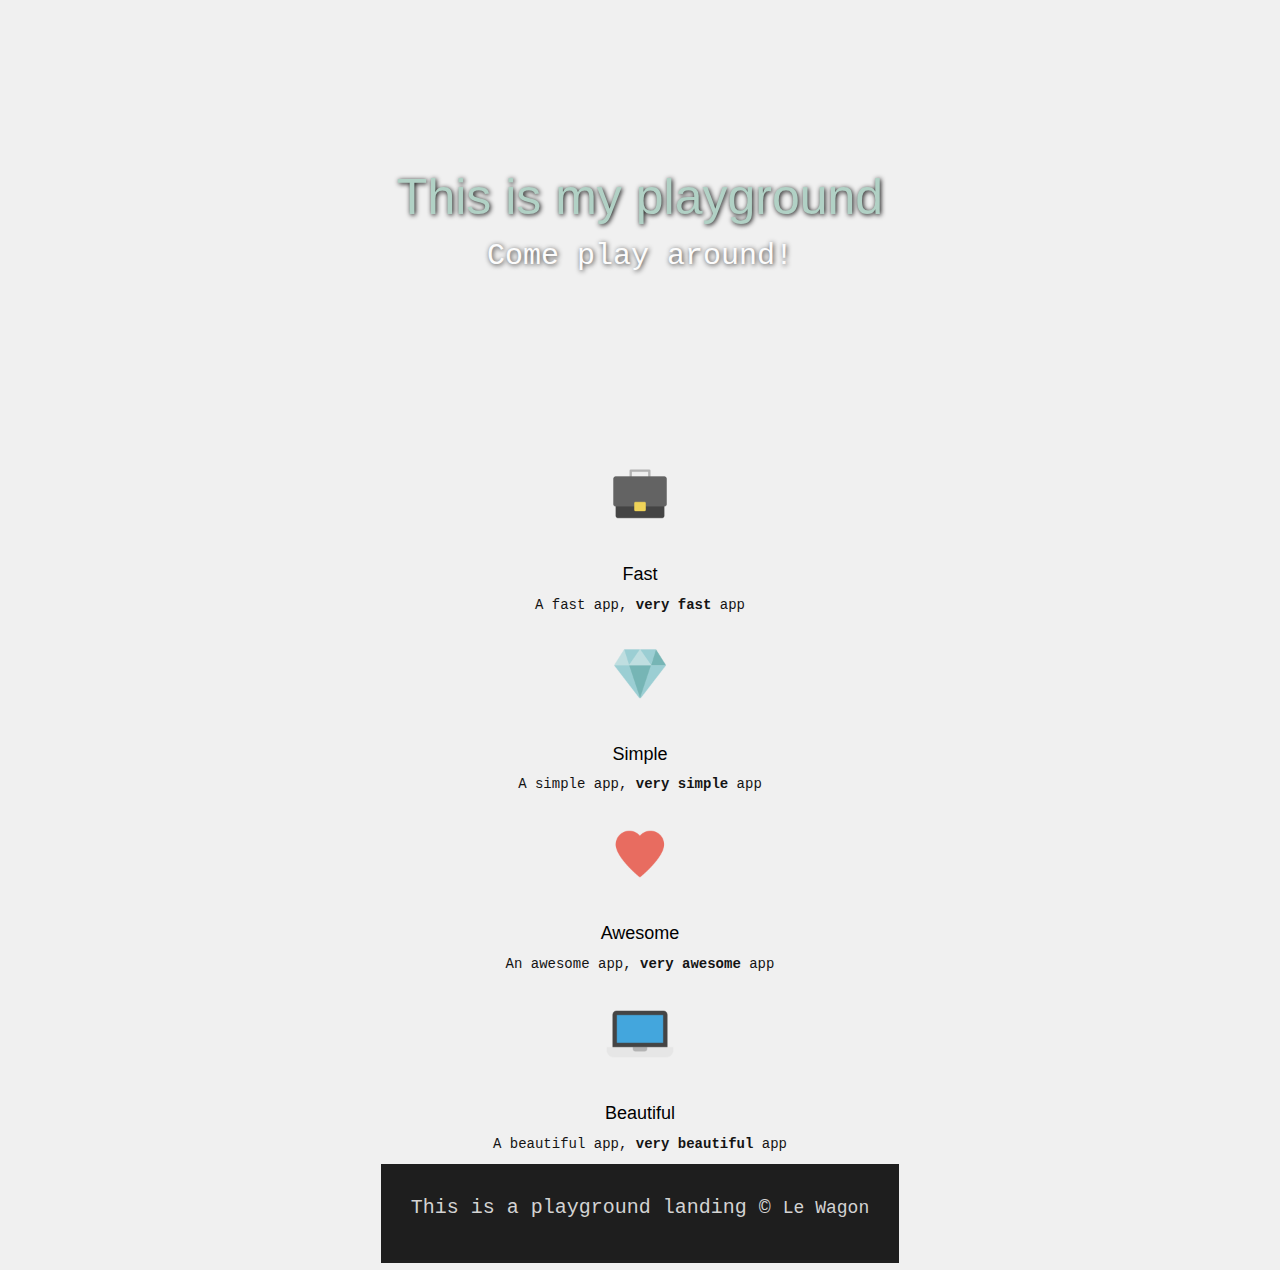
<file: Landing1/index.html>
<html>
  <head>
    <meta http-equiv="X-UA-Compatible" content="IE=edge">
    <meta name="viewport" content="width=device-width, initial-scale=1">
      <link href='style.css' rel='stylesheet'>
        <link rel="stylesheet" href="https://maxcdn.bootstrapcdn.com/bootstrap/3.2.0/css/bootstrap.min.css">

  </head>
    <link href='style.css' rel='stylesheet'>
      <link rel="stylesheet" href="https://use.fontawesome.com/releases/v5.3.1/css/all.css" integrity="sha384-mzrmE5qonljUremFsqc01SB46JvROS7bZs3IO2EmfFsd15uHvIt+Y8vEf7N7fWAU" crossorigin="anonymous">
  </head>

  <div id="banner">
    <body>
      <h1>This is my playground</h1>
       <p>Come play around! </p>
  </div>

  <div class="btn btn-security">
    <div>

  <div class="card">
    <img src="images/briefcase.png" alt="picture description" width="100">
      <h2>Fast</h2>
       <p>A fast app, <strong>very fast</strong> app</p>
  </div>


  <div class="card">
    <img src="images/diamond.png" alt="picture description" width="100">
      <h2>Simple</h2>
       <p>A simple app, <strong>very simple</strong> app</p>
  </div>

  <div class="card">
   <img src="images/heart.png" alt="picture description" width="100">
    <h2>Awesome</h2>
     <p>An awesome app, <strong>very awesome</strong> app</p>
  </div>

  <div class="card">
    <img src="images/laptop.png" alt="picture description" width="100">
      <h2>Beautiful</h2>
        <p>A beautiful app, <strong>very beautiful</strong> app</p>
    </body>
  </div>

  <div id="footer">
    <p>This is a playground landing ©
      <a href="..." id="link-wagon" >Le Wagon</a>
    <p>

  <div id="footer_a">
    <i class="fab fa-youtube"></i>

    <i class="fab fa-facebook"></i>

    <i class="fab fa-twitter"></i>

    <i class="fab fa-github"></i>
    </p>
  </div>
</file>
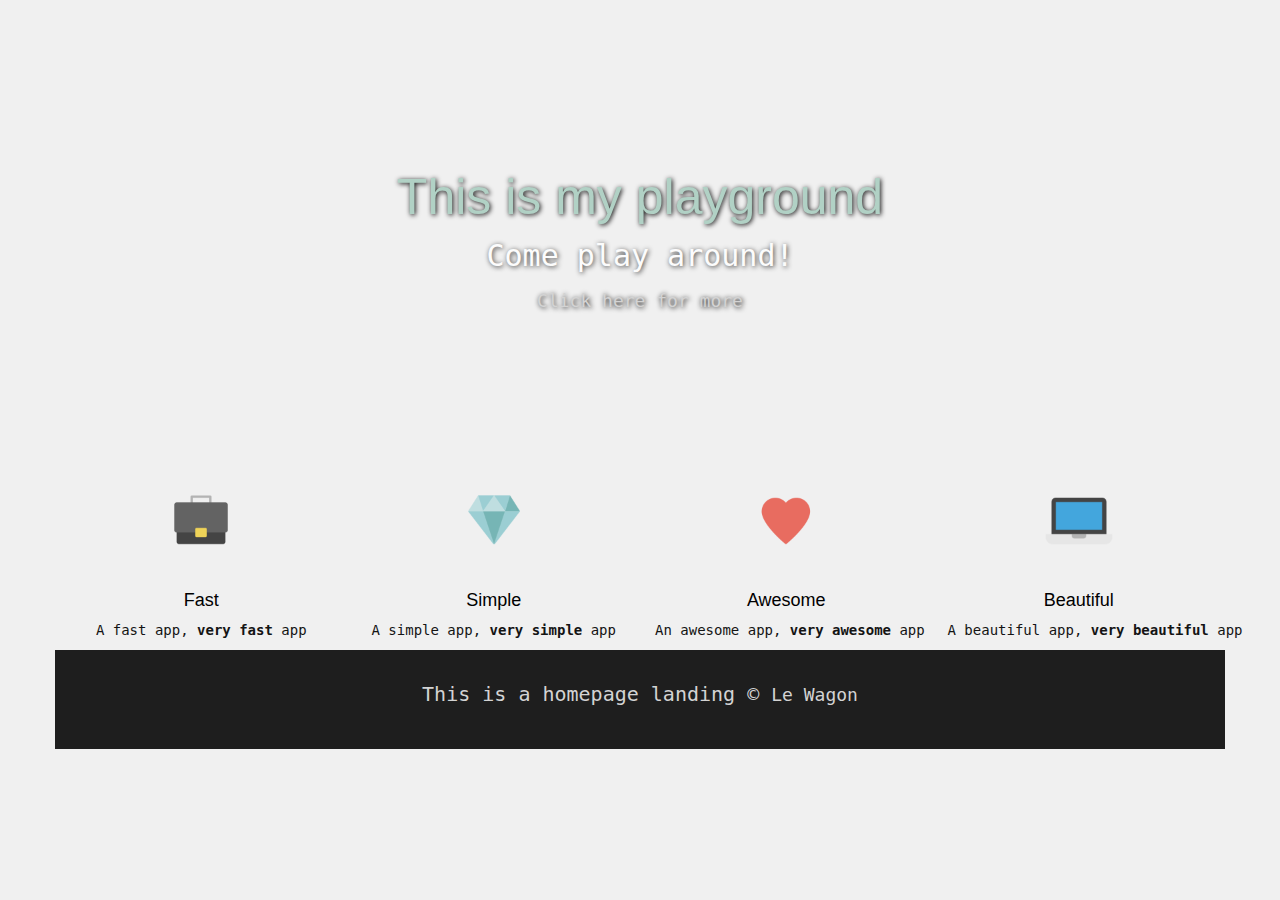
<file: Landing1/playground.html>
<html>
  <head>
    <meta http-equiv="X-UA-Compatible" content="IE=edge">
    <meta name="viewport" content="width=device-width, initial-scale=1">
      <link href='style.css' rel='stylesheet'>
        <link rel="stylesheet" href="https://maxcdn.bootstrapcdn.com/bootstrap/3.2.0/css/bootstrap.min.css">

  </head>
    <link href='style.css' rel='stylesheet'>
      <link rel="stylesheet" href="https://use.fontawesome.com/releases/v5.3.1/css/all.css" integrity="sha384-mzrmE5qonljUremFsqc01SB46JvROS7bZs3IO2EmfFsd15uHvIt+Y8vEf7N7fWAU" crossorigin="anonymous">
  </head>

  <div id="banner">
    <h1>This is my playground</h1>
     <p>Come play around! </p>
        <a href="http://www.lewagon.com">Click here for more</a>
  </div>

  <div class="btn btn-security">
    <div>

  <div class="container">
    <div class="row">
     <div class="col-xs-12 col-sm-6 col-md-3">
      <div class="card">
        <img src="images/briefcase.png" alt="picture description" width="100">
          <h2>Fast</h2>
          <p>A fast app, <strong>very fast</strong> app</p>
      </div>
    </div>


    <div class="col-xs-12 col-sm-6 col-md-3">
      <div class="card">
        <img src="images/diamond.png" alt="picture description" width="100">
        <h2>Simple</h2>
          <p>A simple app, <strong>very simple</strong> app</p>
      </div>
    </div>
    
  <div class="col-xs-12 col-sm-6 col-md-3">
    <div class="card">
      <img src="images/heart.png" alt="picture description" width="100">
        <h2>Awesome</h2>
         <p>An awesome app, <strong>very awesome</strong> app</p>
   </div>
  </div>

  <div class="col-xs-12 col-sm-6 col-md-3">
    <div class="card">
      <img src="images/laptop.png" alt="picture description" width="100">
      <h2>Beautiful</h2>
        <p>A beautiful app, <strong>very beautiful</strong> app</p>
        </body>
      </div>
    </div>
  </div>
</div>

  <div id="footer">
    <p>This is a homepage landing ©
      <a href="..." id="link-wagon" >Le Wagon</a>
    <p>

  <div id="footer_a">
    <i class="fab fa-youtube"></i>

    <i class="fab fa-facebook"></i>

    <i class="fab fa-twitter"></i>

    <i class="fab fa-github"></i>
    </p>
  </div>
</file>
<file: Landing1/style.css>
/* style.css */
body{
  text-align: center;
  background: rgb(240,240,240);
  color: rgb(20,20,20);
  font-weight: : 25px;
  font-family: 'Roboto Mono', monospace;
  margin: 0px 
}
h1{
  text-align: center;
  font-family: 'Montserrat', sans-serif;
  color: #B1D1C5 ;
  font-weight: lighter;
  font-size: 50px;
}

h2 {
  text-align: center;
  font-family: 'Montserrat', sans-serif;
  color: #BAE5D5;
  font-weight: lighter;
  font-size: 18px;
  
   
}
h2 {
  text-align: center;
  font-family: 'Montserrat', sans-serif;
  color: black;
  font-weight: lighter;
  font-size: 18px;
}
a {
  text-align: center;
  color: lightGrey;
  font-size: 18px;
}
a:hover {
  text-align: center;
  text-decoration: none;
  color: #7971EA;

}

/*custom design */
#banner{
  text-align: center;
  background-image: url(https://images.unsplash.com/photo-1537895445884-adb79d9f913f?ixlib=rb-0.3.5&s=e0405bac45245e9dcd7493dbfa0226be&auto=format&fit=crop&w=1000&q=60);
  background-size: cover;
  padding: 150px;
  color: white;
  text-shadow: 1px 1px 5px black;
}
}
#banner h1 {
  text-align: center;
  color: white;
  font-size: 50px;
}
#banner p {
  text-align: center;
  color: white;
  opacity: 0.8;
  font-size: 30px;
  font-weight: lighter;
}
#footer {
  text-align: center;
  padding: 30px;
  background: rgb(30, 30, 30);
  color: lightgrey;
  font-size: 20px;
}

#footer_a {
  color: lightgrey;
  font-size: 20px; 
}

#link-wagon {
  text-align: center;
  color: lightgrey;
  background: rgb(30, 30, 30);
}

}
.card{
  text-align: center;
  padding: 50px;
  font-weight: lighter;
}
</file>
